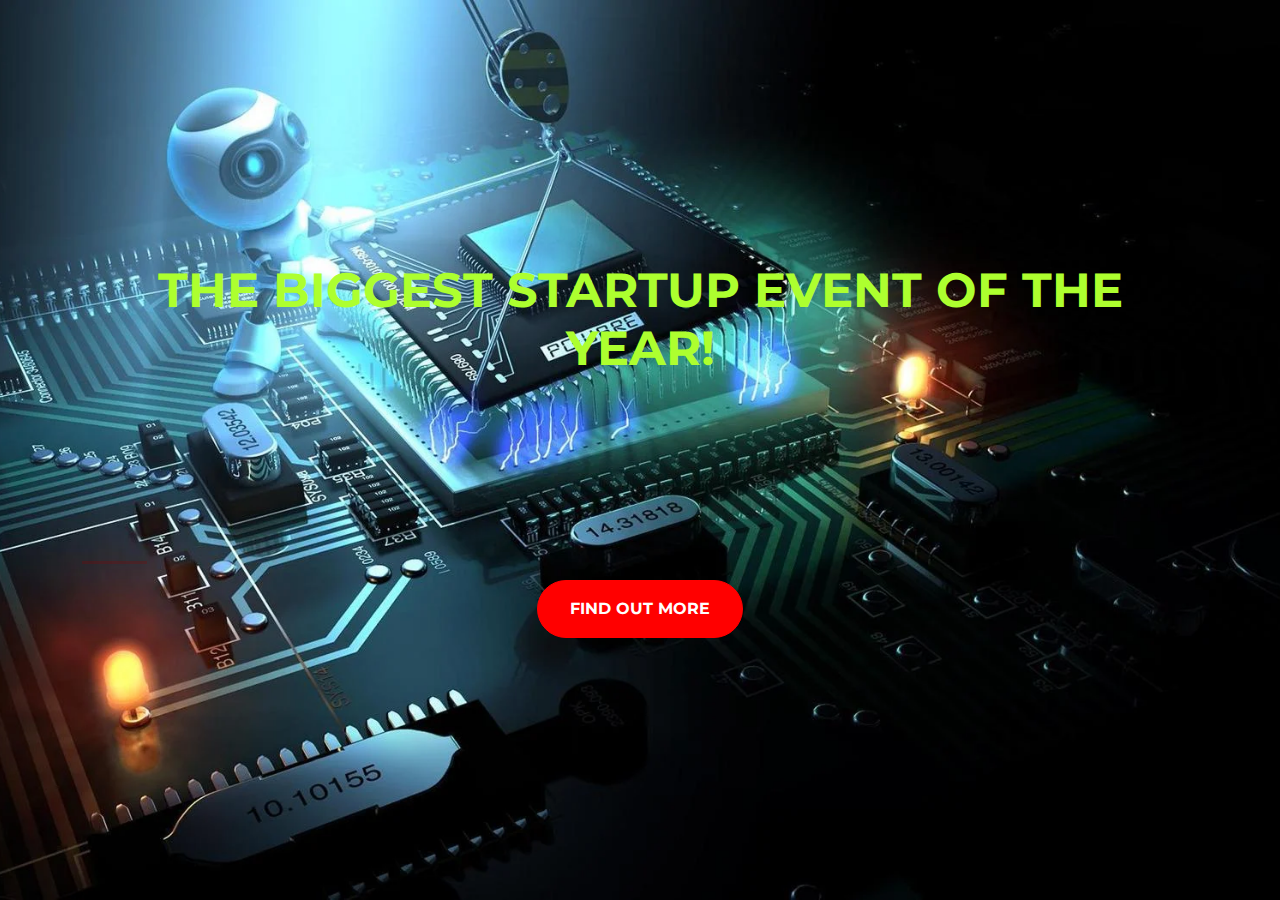
<file: index.html>
<!DOCTYPE html>
<html>
 <head>
    <title>startup</title>
    <!-- Required meta tags -->
    <meta charset="utf-8">
    <meta name="viewport" content="width=device-width, initial-scale=1, shrink-to-fit=no">

   <!-- google fonts -->
<link href="https://fonts.googleapis.com/css?family=montserrat" rel="stylesheet">

<!-- Bootstrap CSS from a CDN. this way you don't have to include the bootstrap file yourself -->
<link rel="stylesheet" href="https://cdn.jsdelivr.net/npm/bootstrap@5.2.0-beta1/dist/css/bootstrap.min.css">
<!-- your own stylesheet -->
<link rel="stylesheet" type="text/css" href="style.css">
</head>
    <body>
      <div class="container d-flex align-items-center h-100">
         <div class="row">
            <header class="text-center col-12">               
             <h1 class="text-uppercase"><strong>THE BIGGEST STARTUP EVENT OF THE YEAR!</strong></h1>
          </header>
          <div class="buffer col-12"></div>
          <section class="text-center col-12">
        <hr>
       <a href="https://mailchi.mp/332e58f13d8a/ztmstudents">
         <button class="btn btn-primary btn-x1">Find out more</button>
      </a>
     </section>
    </div>
    </div>
  </body>
</html>
</file>
<file: style.css>
body,
html {
   width: 100%;
   height: 100%;
   font-family: 'Montserrat', sans-serif;
   background: url(header.jpg) no-repeat center center fixed; 
  -webkit-background-size: cover;
  -moz-background-size: cover;
  -o-background-size: cover;
  background-size: cover;
}

h1 {
 font-size: 3rem;
 color: greenyellow;
}

hr {
  border-color: darkred;
  border-width: 3px;
  max-width: 65px;
}

.buffer{
  height: 10rem;
}

.btn {
   font-weight: 700;
   border-radius: 300px;
   text-transform: uppercase;
}

.btn-primary {
background-color: #ff0000;
border-color: #ff0000;
}

.btn-primary:hover {
   background-color: #ee4b08;
   border-color: #ee4b08;
   border-width: 4px;
}

.btn-x1 {
   padding: 1rem 2rem;
}
</file>
